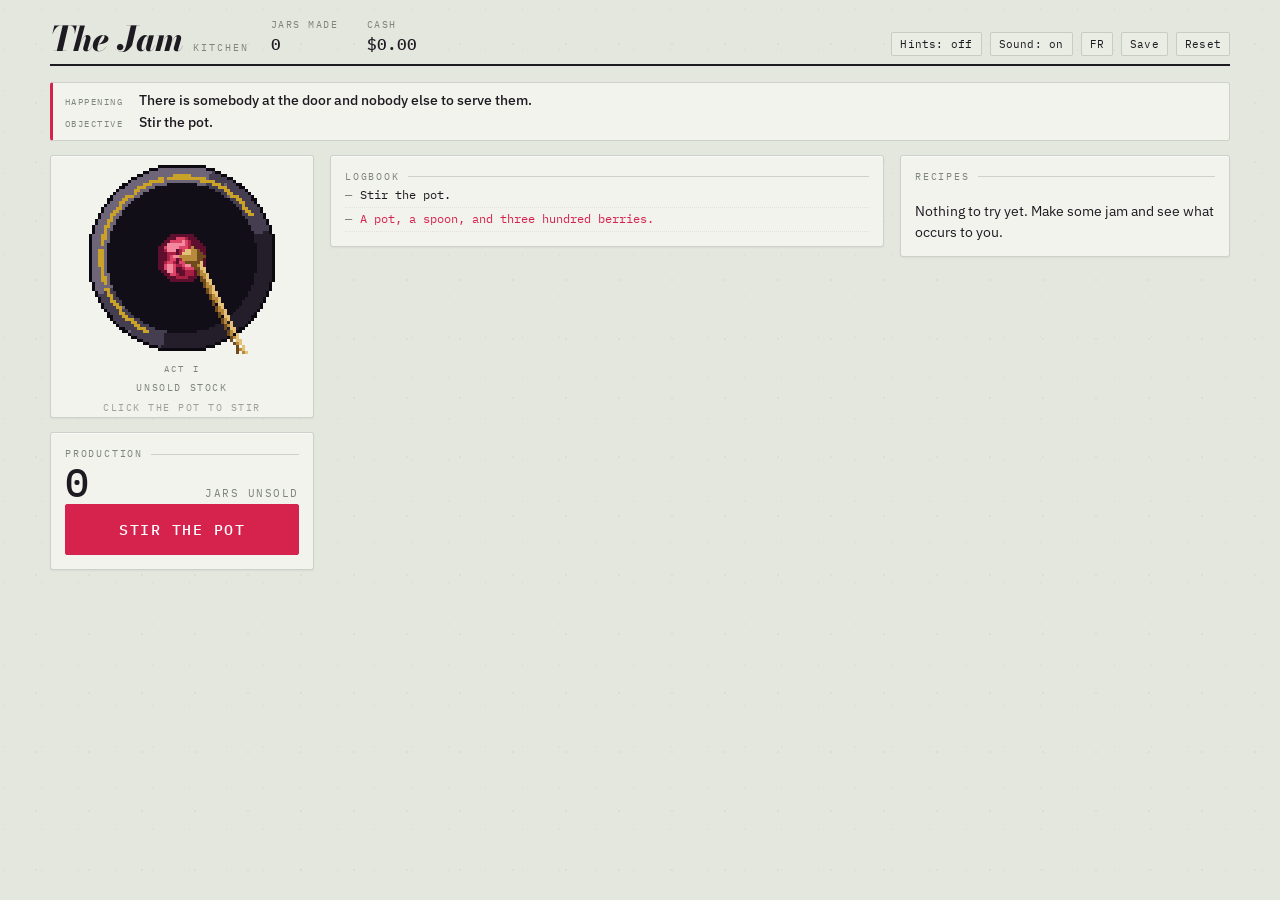
<file: index.html>
<!doctype html>
<html lang="en">
<head>
<meta charset="utf-8">
<meta name="viewport" content="width=device-width,initial-scale=1">
<title>The Jam</title>
<meta name="description" content="An incremental game in three acts, about a small preserving business that does not know when to stop.">
<link rel="preconnect" href="https://fonts.googleapis.com">
<link rel="preconnect" href="https://fonts.gstatic.com" crossorigin>
<link href="https://fonts.googleapis.com/css2?family=Bodoni+Moda:ital,opsz,wght@0,6..96,500;0,6..96,600;0,6..96,700;1,6..96,600;1,6..96,750&family=IBM+Plex+Mono:wght@400;500&family=IBM+Plex+Sans:wght@400;500;600&display=swap" rel="stylesheet">
<link rel="stylesheet" href="style.css">
</head>
<body>
<!-- The larder running dry stops the only verb in the game, and the fruit
     panel is halfway down the page: "first the larden is only visible when
     scrolling the page, thus my request". So the alarm is the first thing
     on the page, pinned to the top of the viewport; it carries the way out
     with it, and the rest of the room goes cold behind it. It is first in
     the markup so the top bar is pushed below it rather than covered. -->
<div id="alarm" class="hidden" role="status" aria-live="assertive">
  <div class="alarm-in">
    <b class="alarm-t">The larder is empty</b>
    <span class="alarm-s">The pot is off. Nothing is being made, and nothing is being sold.</span>
    <button id="alarmBuy" type="button"><span data-i18n>Buy a crate</span> · <span id="alarmCost">$18.00</span></button>
  </div>
</div>

<header class="bar">
  <div class="wordmark">
    <h1>The&nbsp;Jam</h1>
    <span id="actLabel">Kitchen</span>
  </div>
  <div class="bar-slot"><small>Jars made</small><b id="barMade">0</b></div>
  <div class="bar-slot" id="slotCash"><small>Cash</small><b id="barCash">$0.00</b></div>
  <div class="bar-slot hidden" id="slotJars"><small>Jars in hand</small><b id="barJars">0</b></div>
  <div class="bar-slot hidden" id="slotTaste"><small>Taste</small><b id="barTaste">0</b></div>
  <div class="bar-slot hidden" id="slotHouse"><small>House</small><b id="barHouse">—</b></div>
  <div class="bar-slot hidden" id="slotMatter"><small>Unpicked mass</small><b id="barMatter">—</b></div>
  <div class="bar-right">
    <button class="ghost hidden" id="i18nFlag" type="button">EN ×0</button>
    <button class="ghost" id="hintBtn" type="button">Hints: off</button>
    <button class="ghost" id="soundBtn" type="button">Sound: on</button>
    <button class="ghost" id="langBtn" type="button">FR</button>
    <button class="ghost" id="saveBtn" type="button">Save</button>
    <button class="ghost" id="resetBtn" type="button">Reset</button>
  </div>
</header>

<div id="objective">
  <div class="obj-line"><span class="k">Happening</span><b id="stateText">A pot, a spoon, and three hundred berries.</b></div>
  <div class="obj-line"><span class="k">Objective</span><b id="objText">Stir the pot.</b></div>
  <div class="obj-boost hidden" id="boostLine"></div>
</div>

<div class="stage" id="stage">

  <!-- ══════════════ LEFT ══════════════ -->
  <div class="col col-left">

    <div class="panel vessel" id="pVessel">
      <canvas id="potCanvas" width="64" height="64" role="button" tabindex="0"
              aria-label="Stir the pot"></canvas>
      <div class="pot-mark" id="jarBatch">ACT I</div>
      <div class="vessel-cap" id="vesselCap">unsold stock</div>
      <div class="vessel-hint" id="potHint">Click the pot to stir</div>
    </div>

    <div class="panel" id="pProduction">
      <div class="kicker">Production</div>
      <div class="headline"><span class="n" id="jars">0</span><span class="u">jars unsold</span></div>
      <button id="stirBtn" type="button">Stir the pot</button>
      <div class="readout hidden" id="rAutoRate"><span>Output</span><b id="autoRate">0.0 /sec</b></div>
      <div class="hidden" id="pSpoons" style="margin-top:8px">
        <div class="kicker" style="margin-bottom:5px">Autospoons</div>
        <div class="readout"><span>Installed</span><b id="spoonCount">0</b></div>
        <div class="row" style="margin-top:6px">
          <button id="buySpoon" type="button"><span data-i18n>Buy</span> · <span id="spoonCost">$5.00</span></button>
          <button id="buySpoon10" class="ghost" type="button">×10</button>
        </div>
      </div>
      <div class="hidden" id="pWorks" style="margin-top:10px">
        <div class="kicker" style="margin-bottom:5px">Jamworks</div>
        <div class="readout"><span>Installed</span><b id="worksCount">0</b></div>
        <div class="row" style="margin-top:6px">
          <button id="buyWorks" type="button"><span data-i18n>Buy</span> · <span id="worksCost">$500</span></button>
          <button id="buyWorks10" class="ghost" type="button">×10</button>
        </div>
      </div>
    </div>

    <div class="panel hidden" id="pSell">
      <div id="doorHalf">
        <div class="kicker">The door</div>
        <div class="readout big"><span>Waiting to buy</span><b id="doorCount">0</b></div>
        <div class="queue" id="doorQueue" aria-hidden="true"></div>
        <button id="sellBtn" type="button" style="width:100%">Sell a jar</button>
        <p class="r-desc" id="doorWhy" style="margin:7px 0 0;font-size:11px"></p>
        <div class="readout" style="margin-top:9px"><span>Sold by hand</span><b id="soldByHand">0</b></div>
        <div class="readout sub"><span>Gave up waiting</span><b id="walkedOff">0</b></div>
      </div>
      <div class="kicker hidden" id="sellKicker">Selling</div>
      <div class="readout"><span>Sold without you</span><b id="soldAuto">0</b></div>
      <div class="hidden" id="pSellers" style="margin-top:10px">
        <div class="readout"><span>Sellers</span><b id="sellerCount">0</b></div>
        <div class="readout"><span>Shops</span><b id="shopCount">0</b></div>
        <div class="readout"><span>Sellers reach</span><b id="reachPct">8%</b></div>
        <div class="row" style="margin-top:6px">
          <button id="hireSeller" type="button"><span data-i18n>Hire</span> · <span id="sellerCost">$45</span></button>
          <button id="openShop" class="hidden" type="button"><span data-i18n>Shop</span> · <span id="shopCost">$3,200</span></button>
        </div>
        <p class="r-desc" id="reachWhy" style="margin:6px 0 0;font-size:11px"></p>
      </div>
    </div>

    <div class="panel hidden" id="pFruit">
      <div class="stamp" id="larderStamp" aria-hidden="true">Larder empty</div>
      <div class="kicker">Fruit</div>
      <div class="readout big"><span>In the larder</span><b id="fruit">0</b></div>
      <div class="readout"><span>Crate of <span id="crateSize">500</span></span><b id="cratePrice">$18.00</b></div>
      <div class="readout"><span>Market</span><b id="fruitTrend">steady</b></div>
      <div class="row" style="margin-top:8px">
        <button id="buyFruit" type="button">Buy crate</button>
        <button id="autoFruit" class="ghost hidden" type="button">Standing order: off</button>
      </div>
    </div>

    <!-- ACT II -->
    <div class="panel hidden" id="pOrchard">
      <div class="kicker">The orchard</div>
      <p class="r-desc hint" style="margin:0 0 8px">Money is over. Jars are the currency now, and the machinery is built out of them. Pickers bring the orchard in as fruit, the pans set fruit into jam, the lines put jam into jars.</p>
      <div class="pipe" id="oPipe">
        <div class="pipe-stage" id="pipePickBox"><small>Picking</small><b id="pipePick">0</b><i>orchard into fruit</i></div>
        <div class="pipe-arrow">&#8594;</div>
        <div class="pipe-stage" id="pipePressBox"><small>Setting</small><b id="pipePress">0</b><i>fruit into jam</i></div>
        <div class="pipe-arrow">&#8594;</div>
        <div class="pipe-stage" id="pipeLineBox"><small>Bottling</small><b id="pipeLine">0</b><i>jam into jars</i></div>
      </div>
      <p class="r-desc" id="pipeWhy" style="margin:0 0 8px"></p>
      <div class="readout primary"><span id="oCatchLabel">Catchment</span><b id="oCatch">—</b></div>
      <div class="meter thin"><i id="oCatchBar" style="width:0%"></i></div>
      <div class="readout"><span>Standing orchard</span><b id="oMatter">0</b></div>
      <div class="readout"><span>Picked fruit waiting</span><b id="oPulp">0</b></div>
      <div class="readout"><span>Jam waiting</span><b id="oFruit">0</b></div>
      <div class="readout sub"><span>Each buffer holds</span><b id="bufCap">0</b></div>
      <div class="readout"><span>Jars / sec</span><b id="oRate">0</b></div>
      <div class="readout"><span>Slowest stage</span><b id="oBottle">—</b></div>
      <div class="readout"><span>Spoiling</span><b id="oSpoil">0 /sec</b></div>
      <p class="r-desc" id="spoilWhy" style="margin:4px 0 0;font-size:11px"></p>
      <div class="kicker" style="margin:9px 0 5px">Harvest intensity</div>
      <div class="row" id="intensityRow">
        <button class="ghost" data-i="0" type="button">Gentle</button>
        <button class="ghost" data-i="1" type="button">Steady</button>
        <button class="ghost" data-i="2" type="button">Hard</button>
      </div>
      <div class="hidden" id="blightBox" style="margin-top:9px">
        <div class="readout warn"><span>Blight</span><b id="blightLeft">0s</b></div>
        <button id="treatBlight" type="button" style="width:100%;margin-top:5px">Treat the rows</button>
      </div>
    </div>

    <div class="panel hidden" id="pDrones">
      <div class="kicker">Machinery</div>
      <p class="r-desc hint" style="margin:0 0 8px;font-size:11px">Every machine costs jars, and each one costs more than the last. Build the stage that is holding the others up.</p>
      <div class="readout"><span>Pickers</span><b id="dPickers">0</b></div>
      <div class="row" style="margin:4px 0 8px"><button id="buyPicker" type="button">Build picker</button><button id="buyPicker10" class="ghost" type="button">×10</button></div>
      <div class="readout"><span>Setting pans</span><b id="dPressers">0</b></div>
      <div class="row" style="margin:4px 0 8px"><button id="buyPresser" type="button">Build pan</button><button id="buyPresser10" class="ghost" type="button">×10</button></div>
      <div class="readout"><span>Bottling lines</span><b id="dFactories">0</b></div>
      <div class="row" style="margin:4px 0 8px"><button id="buyFactory" type="button">Build line</button><button id="buyFactory10" class="ghost" type="button">×10</button></div>
      <div class="readout"><span>Vats</span><b id="dVats">0</b></div>
      <div class="row" style="margin:4px 0 0"><button id="buyVat" type="button">Vat</button></div>
      <p class="r-desc hint" style="margin:7px 0 0;font-size:11px">A vat is room to be out of step. What waits between two stages spoils; a vat lets far more of it wait.</p>
    </div>

    <div class="panel hidden" id="pPower">
      <div class="kicker">Heat &amp; power</div>
      <div class="readout"><span>Supply</span><b id="powSupply">0</b></div>
      <div class="readout" id="powDemandRow"><span>Draw</span><b id="powDemand">0</b></div>
      <div class="meter" id="powMeterWrap"><i id="powMeter" style="width:0%"></i></div>
      <div class="readout"><span>Stored</span><b id="powStored">0</b></div>
      <div class="readout sub"><span>Daylight</span><b id="powDay">100%</b></div>
      <div class="row" style="margin-top:8px">
        <button id="buySun" type="button">Sun trap</button>
        <button id="buyBattery" type="button">Cellar</button>
      </div>
    </div>

    <!-- ACT III -->
    <div class="panel hidden" id="pSpores">
      <div class="kicker">The spread</div>
      <div class="readout big"><span>Spores</span><b id="spCount">0</b></div>
      <div class="readout"><span>Launched</span><b id="spLaunched">0</b></div>
      <div class="readout"><span>Lost</span><b id="spLost">0</b></div>
      <div class="readout"><span>Space explored</span><b id="spExplored">0%</b></div>
      <div class="readout"><span>Mass converted</span><b id="spConverted">0%</b></div>
      <div class="row" style="margin-top:8px">
        <button id="launchSpore" type="button"><span data-i18n>Launch spore</span> · <span id="sporeCost">150</span></button>
      </div>
    </div>
  </div>

  <!-- ══════════════ MIDDLE ══════════════ -->
  <div class="col col-mid">

    <div class="panel hidden" id="pMarket">
      <div class="kicker">The shelf</div>
      <div class="readout" style="border:0"><span>Price per jar</span><b></b></div>
      <div class="stepper">
        <button id="priceDown" type="button">−</button>
        <div class="val" id="price">$0.25</div>
        <button id="priceUp" type="button">+</button>
      </div>
      <div class="twobar" id="twobar" style="margin-top:10px">
        <div class="tb-row"><span>You make</span><i class="tb-track"><b id="tbMake"></b></i><em id="madeRate">0.0 /sec</em></div>
        <div class="tb-row"><span>People want</span><i class="tb-track"><b id="tbWant"></b></i><em id="demand">0.0 /sec</em></div>
      </div>
      <p class="r-desc" id="marketWhy" style="margin:7px 0 8px"></p>
      <div class="readout"><span>Actually selling</span><b id="sellRate">0.0 /sec</b></div>
      <div class="readout"><span>Unsold and piling up</span><b id="backlog">0</b></div>
      <div class="readout"><span>Revenue</span><b id="revRate">$0.00 /sec</b></div>
      <div class="hidden" id="pSugar" style="margin-top:10px">
        <div class="kicker" style="margin-bottom:5px">Sugar</div>
        <div class="stepper">
          <button id="sugarDown" type="button">−</button>
          <div class="val" id="sugarVal">40%</div>
          <button id="sugarUp" type="button">+</button>
        </div>
        <div class="sugarband" id="sugarBandWrap"><i id="sugarBand"></i><b id="sugarMark"></b></div>
        <div class="readout"><span>This crowd wants</span><b id="sugarWant">48%</b></div>
        <div class="readout"><span>Appetite</span><b id="sugarEffect">×1.00</b></div>
        <div class="readout"><span>Costs</span><b id="sugarCost">$0.16 per jar</b></div>
        <p class="r-desc" id="sugarWhy" style="margin-top:6px;font-size:11px"></p>
      </div>

      <div class="hidden" id="pMarketing" style="margin-top:10px">
        <div class="kicker" style="margin-bottom:5px">Word of mouth</div>
        <div class="readout"><span>Level</span><b id="mktLevel">1</b></div>
        <div class="row" style="margin-top:6px"><button id="buyMkt" type="button"><span data-i18n>Spread the word</span> · <span id="mktCost">$100</span></button></div>
        <p class="r-desc" id="mktWhy" style="margin:6px 0 0;font-size:11px"></p>
      </div>
    </div>

    <div class="panel hidden" id="pCompute">
      <div class="kicker">The palate</div>
      <div class="headline"><span class="n" id="insp">0</span><span class="u">inspiration</span></div>
      <div class="meter"><i id="inspBar" style="width:0%"></i></div>
      <p class="r-desc" id="inspWhy" style="margin:5px 0 0;font-size:11px"></p>
      <div class="readout primary hidden" id="rCreativity"><span>Creativity</span><b id="creativity">0</b></div>
      <div class="readout primary" style="margin-top:6px"><span>Unspent taste</span><b id="taste">0</b></div>
      <div class="meter thin"><i id="tasteBar" style="width:0%"></i></div>
      <div class="readout sub"><span>Next taste at</span><b id="tasteNext">—</b></div>
      <p class="r-desc hint" style="margin-top:6px;font-size:11px">Taste is earned by making jam. Every milestone of total jars made earns one, and it is spent on an oven or a notebook.</p>
      <div class="row" style="margin-top:8px">
        <button id="buyOven" type="button"><span data-i18n>Oven</span> · <span id="ovens">1</span></button>
        <button id="buyCellar" type="button"><span data-i18n>Notebook</span> · <span id="cellars">1</span></button>
      </div>
      <p class="r-desc hint" style="margin-top:7px;font-size:11px">Ovens make inspiration. Notebooks decide how much you can hold before it spills — and what spills becomes creativity.</p>
    </div>

    <div class="panel hidden" id="pCulture">
      <div class="kicker">The Setting Point</div>
      <div class="chips" id="chips"></div>
      <div class="row"><button id="readCulture" type="button">Test the set</button></div>
      <p class="r-desc hint" style="margin-top:7px;font-size:11px">A blob on a cold saucer. Push it with a finger: if it wrinkles, it has set. Test as often as you like — read the swing right and you learn something, read it wrong and it costs you.</p>
    </div>

    <div class="panel hidden" id="pExchange">
      <div class="kicker">Preserve exchange</div>
      <div class="readout"><span>Cash on desk</span><b id="exCash">$0.00</b></div>
      <div class="readout"><span>Holdings</span><b id="exValue">$0.00</b></div>
      <div class="readout"><span>Total return</span><b id="exReturn">$0.00</b></div>
      <div id="exHoldings" style="margin:6px 0"></div>
      <div class="kicker" style="margin:9px 0 5px">Stake</div>
      <div class="row" id="exStakeRow">
        <button class="ghost" data-stake="10" type="button">10%</button>
        <button class="ghost" data-stake="25" type="button">25%</button>
        <button class="ghost" data-stake="50" type="button">50%</button>
        <button class="ghost" data-stake="100" type="button">All</button>
      </div>
      <div class="readout"><span>That is</span><b id="exStakeAmt">$0.00</b></div>
      <div class="row" style="margin-top:6px">
        <button id="exDeposit" type="button">Invest</button>
        <button id="exWithdraw" type="button">Withdraw all</button>
        <button id="exRisk" class="ghost" type="button">Risk: low</button>
      </div>
    </div>

    <div class="panel hidden" id="pTasting">
      <div class="kicker">Blind tasting</div>
      <div class="readout"><span>Panels held</span><b id="tRuns">0</b></div>
      <div class="readout"><span>Inspiration, net of stakes</span><b id="tWon">0</b></div>
      <div class="row" style="margin:6px 0">
        <button id="tRun" type="button">Hold a panel · 1,000</button>
        <button id="tStrat" class="ghost" type="button">Your palate: EVEN</button>
      </div>
      <p class="r-desc" id="tExplain" style="margin:2px 0 6px;font-size:11px"></p>
      <div id="tGrid"></div>
      <div id="tRank" style="margin-top:6px"></div>
    </div>

    <div class="panel hidden" id="pSwarm">
      <div class="kicker">The swarm</div>
      <div class="readout big"><span>Bees</span><b id="swCount">0</b></div>
      <div class="readout"><span>Mood</span><b id="swMood">content</b></div>
      <div class="meter"><i id="swBar" style="width:100%"></i></div>
      <div class="readout"><span>Gifts</span><b id="swGift">0 /sec</b></div>
      <div class="row" style="margin-top:8px">
        <button id="swWork" class="ghost" type="button">Work</button>
        <button id="swPlay" class="ghost" type="button">Play</button>
        <button id="swSync" type="button">Synchronise</button>
      </div>
      <p class="r-desc hint" style="margin-top:7px;font-size:11px">Bored bees leave. Overworked bees leave faster. Somewhere in between they hum, and the humming is useful.</p>
    </div>

    <div class="panel hidden" id="pAlloc">
      <div class="kicker">Spore design</div>
      <div class="readout"><span>Unallocated trust</span><b id="allocFree">0</b></div>
      <div id="allocRows" style="margin-top:6px"></div>
      <p class="r-desc" id="allocWhy" style="margin:7px 0 0;font-size:11px"></p>
    </div>

    <div class="panel hidden" id="pCombat">
      <div class="kicker">Wild yeast</div>
      <div class="readout"><span>Rogue colonies</span><b id="cbDrifters">0</b></div>
      <div class="readout"><span>Engagements won</span><b id="cbWins">0</b></div>
      <div class="readout"><span>Honour</span><b id="cbHonor">0</b></div>
      <div class="log" id="cbLog" style="max-height:88px;margin-top:6px"></div>
    </div>

    <div class="panel" id="pLog">
      <div class="kicker">Logbook</div>
      <div class="log" id="log"></div>
    </div>
  </div>

  <!-- ══════════════ RIGHT ══════════════ -->
  <div class="col col-right">
    <div class="panel hidden" id="forkSlot"></div>
    <div class="panel" id="pRecipes">
      <div class="kicker">Recipes</div>
      <div id="recipeList" style="margin-top:9px"></div>
      <p class="r-desc" id="recipeEmpty" style="margin-top:8px">Nothing to try yet. Make some jam and see what occurs to you.</p>
    </div>
  </div>
</div>
<div id="flash" aria-hidden="true"></div>
<div id="tip" role="tooltip"></div>
<div id="notice" role="status" aria-live="polite"></div>
<div id="toast" role="status" aria-live="polite"></div>
<div id="curtain"><div class="kicker" id="curtainKick">Act two</div><h2 id="curtainTitle"></h2><p id="curtainText"></p></div>

<script src="i18n.js"></script>
<script src="feel.js"></script>
<script src="engine.js"></script>
<script src="ui.js"></script>
</body>
</html>
</file>
<file: style.css>
/* ============================================================
   THE JAM — visual system
   Direction: a state preserving-research institute. Enamelware,
   refractometer readouts, didone jar labels, index-card logbooks.
   The ground shifts colour as the game changes genre.
   ============================================================ */

:root{
  /* One width for every band on the page. The top bar, the objective,
     the alarm and the stage all read from it, so they line up at every
     screen size — they did not, and a 1180px header floating over an
     1880px stage is what "looks broken" meant (PO, 2026-08-20). */
  --wrap:min(1180px,calc(100vw - 40px));
  --enamel:#E4E7DE;
  --card:#F2F3EC;
  --card-2:#EAEDE3;
  --ink:#1E1A22;
  --damson:#6B1F4A;
  --boil:#D6234E;
  --sugar:#B8801A;
  --steel:#7E857C;
  --rule:rgba(30,26,34,.16);
  --rule-soft:rgba(30,26,34,.08);
  --glass:rgba(30,26,34,.04);
  --jar-a:#E0456B;
  --jar-b:#7A1338;
  --enamel-deep:#12303A;
  --enamel-line:#E8E2D2;
  --gold:#C9A227;
  --pot-in:#0A1B21;
  --jam-hi:#E85C82;
  --jam-lo:#7A0C2C;
  --chip:#9AA093;
  --wood-a:#C9A227;
  --wood-b:#8A6428;
  --shadow:0 1px 0 rgba(255,255,255,.6) inset, 0 1px 2px rgba(30,26,34,.06);
  --pad:14px;
}

body.act-2{
  --enamel:#101509;
  --card:#19200F;
  --card-2:#141A0C;
  --ink:#DCE6C8;
  --damson:#9FC061;
  --boil:#E8506F;
  --sugar:#D8B23C;
  --steel:#78855F;
  --rule:rgba(220,230,200,.18);
  --rule-soft:rgba(220,230,200,.09);
  --glass:rgba(220,230,200,.04);
  --jar-a:#B6D46A;
  --jar-b:#3D5A1C;
  --enamel-deep:#1B2A10;
  --enamel-line:#DCE6C8;
  --gold:#D8B23C;
  --pot-in:#090F05;
  --jam-hi:#CDE682;
  --jam-lo:#33500F;
  --chip:#6C7A57;
  --wood-a:#D8B23C;
  --wood-b:#6E5A28;
  --shadow:0 1px 0 rgba(255,255,255,.05) inset, 0 1px 2px rgba(0,0,0,.4);
}

body.act-3{
  --enamel:#07060F;
  --card:#100E1D;
  --card-2:#0C0A18;
  --ink:#D6D2EC;
  --damson:#9C82E0;
  --boil:#F2436E;
  --sugar:#E7BE49;
  --steel:#6D6790;
  --rule:rgba(214,210,236,.18);
  --rule-soft:rgba(214,210,236,.08);
  --glass:rgba(214,210,236,.04);
  --jar-a:#C89BFF;
  --jar-b:#2C1D53;
  --enamel-deep:#171232;
  --enamel-line:#D6D2EC;
  --gold:#E7BE49;
  --pot-in:#080513;
  --jam-hi:#DCBAFF;
  --jam-lo:#3A2470;
  --chip:#5D5680;
  --wood-a:#E7BE49;
  --wood-b:#5E4E90;
  --shadow:0 1px 0 rgba(255,255,255,.04) inset, 0 1px 2px rgba(0,0,0,.5);
}

*{box-sizing:border-box;margin:0;padding:0}

body{
  background:var(--enamel);
  color:var(--ink);
  font-family:"IBM Plex Sans",system-ui,sans-serif;
  font-size:14px;
  line-height:1.45;
  padding:18px 20px 60px;
  transition:background-color 2.4s ease,color 2.4s ease;
  -webkit-font-smoothing:antialiased;
  overflow-x:hidden;
}

/* faint enamel speckle, so the ground is not flat */
body::before{
  content:"";position:fixed;inset:0;pointer-events:none;z-index:0;opacity:.5;
  background-image:radial-gradient(circle at 12% 22%,var(--rule-soft) 0 1px,transparent 1px),
                   radial-gradient(circle at 68% 74%,var(--rule-soft) 0 1px,transparent 1px);
  background-size:37px 41px,53px 59px;
}
body>*{position:relative;z-index:1}

/* ---------- type roles ---------- */
.mono,.num,.readout b,button,.tag,.kicker{font-family:"IBM Plex Mono",ui-monospace,monospace;font-variant-numeric:tabular-nums}
h1,h2,.display{font-family:"Bodoni Moda",Didot,"Times New Roman",serif;font-weight:600;letter-spacing:-.01em}

.kicker{
  font-size:10px;letter-spacing:.18em;text-transform:uppercase;color:var(--steel);
  display:flex;align-items:center;gap:8px;white-space:nowrap;
}
.kicker::after{content:"";flex:1;height:1px;background:var(--rule);min-width:8px}

/* ---------- instrument bar ---------- */
.bar{
  display:flex;align-items:flex-end;gap:22px;
  border-bottom:2px solid var(--ink);padding-bottom:8px;margin:0 auto 16px;flex-wrap:wrap;
  max-width:var(--wrap);transition:max-width .55s ease;
}
.wordmark{display:flex;align-items:baseline;gap:10px}
.wordmark h1{font-size:34px;line-height:.9;font-weight:750;font-style:italic}
.wordmark span{font-size:10px;letter-spacing:.2em;text-transform:uppercase;color:var(--steel);font-family:"IBM Plex Mono",monospace}
.bar-slot{display:flex;flex-direction:column;gap:1px;min-width:74px}
.bar-slot small{font-size:9.5px;letter-spacing:.16em;text-transform:uppercase;color:var(--steel);font-family:"IBM Plex Mono",monospace}
.bar-slot b{font-size:16px;font-family:"IBM Plex Mono",monospace;font-weight:500;font-variant-numeric:tabular-nums}
.bar-right{margin-left:auto;display:flex;gap:8px;align-items:flex-end}

/* ---------- layout ---------- */
.stage{display:grid;grid-template-columns:264px minmax(0,1fr) 330px;gap:16px;align-items:start;max-width:var(--wrap);margin:0 auto;transition:max-width .55s ease}
.col{display:flex;flex-direction:column;gap:14px;min-width:0}

.panel{
  background:var(--card);border:1px solid var(--rule);border-radius:3px;
  padding:var(--pad);box-shadow:var(--shadow);
  transition:background-color 2.4s ease,border-color 2.4s ease;
}
.panel.tight{padding:10px 12px}

/* progressive reveal — the pacing device, so it gets the real motion */
.reveal{animation:unfold .5s cubic-bezier(.2,.7,.3,1) both}
@keyframes unfold{
  from{opacity:0;transform:translateY(-6px) scaleY(.94);transform-origin:top;filter:blur(3px)}
  to{opacity:1;transform:none;filter:none}
}
.hidden{display:none !important}

/* ---------- the jar: signature instrument ---------- */
.vessel{display:flex;flex-direction:column;align-items:center;gap:6px;padding:6px 0 2px}
/* ---------- the pot ----------
   Art direction, provisional (see ai/wiki/decisions/004): pixel art.

   The reason is not taste, it is what the genre actually does. Cookie
   Clicker ships three hundred painted PNGs; Gnorp Apologue, Mushies and
   Idle Iktah are pixel or hand-drawn; Universal Paperclips has no art at
   all. None of the successful games in this category build their objects
   out of code-drawn vector shapes, which is why four attempts at exactly
   that all read as assembled.

   Seen from directly above, so the jam fills the frame instead of a metal
   silhouette, and the level reads as the size of the disc.

   The canvas is 64x64 logical pixels drawn at a whole-number scale, so a
   pixel is always a crisp square. */
.vessel{user-select:none;-webkit-user-select:none;-webkit-tap-highlight-color:transparent}
#potCanvas{
  width:192px;height:192px;display:block;image-rendering:pixelated;
  image-rendering:crisp-edges;cursor:pointer;
  user-select:none;-webkit-user-select:none;
  transition:transform .1s cubic-bezier(.3,1.6,.5,1);
}
#potCanvas:hover{transform:scale(1.03)}
#potCanvas:focus-visible{outline:2px solid var(--boil);outline-offset:6px;border-radius:50%}
/* squash on the press, stretch on the release, settle. A uniform 7.5%
   scale reads as a button; a body that deforms reads as a thing that was
   struck, which is the entire point of the pot being the click target. */
#potCanvas.hit{animation:potHit .30s cubic-bezier(.3,1.5,.4,1)}
@keyframes potHit{
  0%{transform:scale(1,1)}
  16%{transform:scale(1.10,.90)}
  44%{transform:scale(.955,1.05)}
  72%{transform:scale(1.022,.985)}
  100%{transform:scale(1,1)}}
.pot-mark{font-family:"IBM Plex Mono",monospace;color:var(--steel);
  font-size:9px;letter-spacing:.24em;text-align:center;margin-top:2px}
.vessel-hint{font-size:9.5px;letter-spacing:.16em;text-transform:uppercase;color:var(--steel);
  font-family:"IBM Plex Mono",monospace;text-align:center;opacity:.75;transition:opacity .5s ease}
.vessel-hint.gone{opacity:0}
.vessel-cap{font-size:10px;letter-spacing:.16em;text-transform:uppercase;color:var(--steel);font-family:"IBM Plex Mono",monospace;text-align:center}

/* ---------- readouts ---------- */
.readout{display:flex;justify-content:space-between;align-items:baseline;gap:10px;padding:3px 0;border-bottom:1px dotted var(--rule-soft);max-width:520px}
.readout:last-child{border-bottom:0}
.readout span{color:var(--steel);font-size:12px}
.readout b{font-weight:500;font-size:13.5px}
.readout.big b{font-size:22px;font-weight:400;letter-spacing:-.01em}
.readout.warn b{color:var(--boil)}
.readout.good b{color:var(--damson)}

.headline{display:flex;align-items:baseline;justify-content:space-between;gap:10px;margin-bottom:2px;max-width:520px}
.headline .n{font-family:"IBM Plex Mono",monospace;font-size:30px;font-variant-numeric:tabular-nums;letter-spacing:-.02em}
.headline .u{font-size:11px;letter-spacing:.14em;text-transform:uppercase;color:var(--steel);font-family:"IBM Plex Mono",monospace}

/* ---------- buttons ---------- */
button{
  font-family:"IBM Plex Mono",monospace;font-size:12px;letter-spacing:.06em;
  background:var(--card-2);color:var(--ink);border:1px solid var(--ink);border-radius:2px;
  padding:7px 10px;cursor:pointer;text-transform:uppercase;
  transition:background .12s,color .12s,transform .05s,opacity .2s;
}

/* The footer controls are 24px tall, well under the 44px a finger needs.
   The visual identity is fixed and liked, so the box stays exactly as it
   is and only the *hit area* grows, using a transparent pseudo-element
   that reaches beyond the border. */
@media (max-width:560px){
  #soundBtn,#langBtn,#saveBtn,#resetBtn{position:relative}
  #soundBtn::after,#langBtn::after,#saveBtn::after,#resetBtn::after{
    content:'';position:absolute;left:0;right:0;top:-10px;bottom:-10px}
}

/* ---------- spam-tapping on a phone ----------
   This is a game you tap fast. On a touch screen a fast double tap is a
   zoom gesture, so spamming the pot or a stepper made the page lurch in
   and out — reported on an actual phone, 2026-08-20.

   `touch-action:manipulation` tells the browser this element will never
   need double-tap-to-zoom, so the gesture is dropped and the tap is
   delivered immediately. Pinch-to-zoom on the page is UNTOUCHED, which
   is why this is the fix rather than `user-scalable=no` in the viewport
   tag: that would disable zoom for everyone and fail WCAG 1.4.4.

   The other two kill the artefacts of tapping the same spot repeatedly:
   iOS raising the text-selection magnifier over a button's label, and
   the grey flash Android paints on every tap. */
/* page-wide, because a fast tap that lands between two buttons was
   still a double tap on the panel behind them. This drops ONLY
   double-tap-to-zoom; pinch-to-zoom keeps working everywhere, so text
   can still be enlarged and WCAG 1.4.4 holds. */
html,body{touch-action:manipulation}

/* Spam-clicking a button with a DESKTOP mouse drags a text selection across
   whatever sits under the cursor between clicks — reported 2026-08-20:
   "spam clicking on buttons on desktop selects the text below buttons."
   The per-control rule below was not enough, because the selection starts
   on the button and ENDS on the paragraph beneath it. So the game chrome
   is unselectable as a class, and the places a player might legitimately
   want to copy text out of are opted back in. */
body{-webkit-user-select:none;user-select:none}
#log,#cbLog,#recipeList,#endWrap{-webkit-user-select:text;user-select:text}

button, .fork, #potCanvas, #stirBtn, .chip, .alloc, .stepper,
#intensityRow, #exStakeRow, .sugarband{
  touch-action:manipulation;
  -webkit-tap-highlight-color:transparent;
  -webkit-user-select:none;
  user-select:none;
}
button:hover:not(:disabled){background:var(--ink);color:var(--card)}
button:active:not(:disabled){transform:translateY(1px)}
button:disabled{opacity:.34;cursor:default;border-color:var(--rule)}
button:focus-visible{outline:2px solid var(--boil);outline-offset:2px}
.ghost{border-color:var(--rule);color:var(--ink);text-transform:none;letter-spacing:.02em;
  padding:4px 8px;font-size:11px}
.ghost:hover:not(:disabled){background:var(--rule-soft);color:var(--ink)}
.row{display:flex;gap:6px;flex-wrap:wrap;max-width:420px}
.row>button{flex:1;min-width:0}

/* the main action */
#stirBtn{
  width:100%;padding:15px 10px;font-size:15px;letter-spacing:.1em;font-weight:500;
  background:var(--boil);color:#fff;border-color:var(--boil);position:relative;overflow:hidden;
}
#stirBtn:hover:not(:disabled){background:var(--ink);border-color:var(--ink);color:#fff}
#stirBtn::after{
  content:"";position:absolute;inset:0;background:radial-gradient(circle at var(--x,50%) var(--y,50%),rgba(255,255,255,.5),transparent 60%);
  opacity:0;transition:opacity .4s;
}
#stirBtn.pulse::after{opacity:1;transition:none}

/* price stepper */
.stepper{display:flex;align-items:center;gap:8px;max-width:260px}
.stepper button{width:30px;padding:5px 0;font-size:14px;line-height:1}
.stepper .val{flex:1;text-align:center;font-family:"IBM Plex Mono",monospace;font-size:19px}

/* meters */
.meter{height:7px;max-width:520px;background:var(--glass);border:1px solid var(--rule);border-radius:2px;overflow:hidden;margin:4px 0}
.meter i{display:block;height:100%;background:var(--damson);transition:width .3s}
.meter.hot i{background:var(--boil)}
.meter.warm i{background:var(--sugar)}

/* ---------- recipes (projects) ---------- */
#recipeList{display:flex;flex-direction:column;gap:8px;max-height:none}
.recipe{
  border:1px solid var(--rule);border-radius:3px;padding:9px 10px;background:var(--card-2);
  cursor:pointer;text-align:left;text-transform:none;letter-spacing:0;font-family:"IBM Plex Sans",sans-serif;
  display:block;width:100%;
}
.recipe:hover:not(:disabled){background:var(--ink);color:var(--card)}
.recipe:hover:not(:disabled) .r-cost,.recipe:hover:not(:disabled) .r-desc{color:inherit;opacity:.8}
.recipe .r-top{display:flex;justify-content:space-between;gap:8px;align-items:baseline}
.recipe .r-name{font-family:"Bodoni Moda",serif;font-size:15px;font-weight:600}
.recipe .r-cost{font-family:"IBM Plex Mono",monospace;font-size:10.5px;color:var(--boil);white-space:nowrap;letter-spacing:.02em}
.recipe .r-desc{font-size:11.5px;color:var(--steel);margin-top:3px;line-height:1.4}
.recipe:disabled{opacity:1;background:transparent;border-style:dashed;cursor:default}
.recipe:disabled .r-name{color:var(--steel)}

/* ---------- logbook ---------- */
.log{
  font-family:"IBM Plex Mono",monospace;font-size:11.5px;line-height:1.65;
  max-height:132px;overflow-y:auto;color:var(--ink);
}
.log div{padding:2px 0;border-bottom:1px dotted var(--rule-soft);display:flex;gap:8px}
.log div::before{content:"—";color:var(--steel);flex:none}
.log .hi{color:var(--boil)}
.log .dim{color:var(--steel)}

/* ---------- quantum / wild culture ---------- */
.chips{display:flex;gap:4px;height:44px;align-items:flex-end;margin:6px 0}
.chip{flex:1;background:var(--glass);border:1px solid var(--rule);position:relative;height:100%;border-radius:1px;overflow:hidden}
.chip i{position:absolute;left:0;right:0;top:50%;background:var(--damson);transition:none}
.chip i.neg{background:var(--steel)}

/* ---------- exchange ---------- */
.holding{display:flex;justify-content:space-between;font-family:"IBM Plex Mono",monospace;font-size:11px;padding:2px 0;border-bottom:1px dotted var(--rule-soft)}
.up{color:var(--damson)}.down{color:var(--boil)}

/* ---------- tournament ---------- */
.grid-tbl{width:100%;border-collapse:collapse;font-family:"IBM Plex Mono",monospace;font-size:10.5px}
.grid-tbl th,.grid-tbl td{border:1px solid var(--rule);padding:2px 4px;text-align:center}
.grid-tbl th{color:var(--steel);font-weight:400}
.rank{display:flex;justify-content:space-between;font-family:"IBM Plex Mono",monospace;font-size:11px;padding:1px 0}

/* ---------- probe / spore sliders ---------- */
.alloc-item{padding:5px 0;border-bottom:1px solid var(--rule)}
.alloc-item:last-child{border-bottom:0}
.alloc-what,.alloc-fx{display:block;font-style:normal;font-size:10px;line-height:1.35;color:var(--steel)}
.alloc-fx{font-family:"IBM Plex Mono",monospace;opacity:.85;margin-top:1px}
.alloc{display:flex;align-items:center;gap:8px;padding:2px 0}
.alloc span{font-size:11px;flex:1;color:var(--steel)}
.alloc b{font-family:"IBM Plex Mono",monospace;font-size:13px;width:22px;text-align:right}
.alloc button{width:24px;padding:2px 0;font-size:12px;line-height:1}

/* ---------- toast + float ---------- */
#toast{
  position:fixed;left:50%;bottom:22px;transform:translate(-50%,14px);
  background:var(--ink);color:var(--card);padding:9px 16px;border-radius:2px;
  font-family:"IBM Plex Mono",monospace;font-size:12px;letter-spacing:.04em;
  opacity:0;pointer-events:none;transition:opacity .25s,transform .25s;z-index:50;max-width:80vw;text-align:center;
}
#toast.show{opacity:1;transform:translate(-50%,0)}

/* ---------- act curtain ---------- */
#curtain{
  position:fixed;inset:0;background:var(--enamel);z-index:100;display:flex;
  align-items:center;justify-content:center;flex-direction:column;gap:18px;padding:30px;
  opacity:0;pointer-events:none;transition:opacity 1.2s ease;text-align:center;
}
#curtain.on{opacity:1;pointer-events:all}
#curtain h2{font-size:clamp(30px,7vw,62px);font-style:italic;line-height:1;color:var(--ink)}
#curtain p{max-width:52ch;color:var(--steel);font-size:15px}
#curtain .kicker{justify-content:center}
#curtain .kicker::after{display:none}

/* ---------- end screen ---------- */
#ending{max-width:620px;margin:40px auto}
#ending h2{font-size:38px;font-style:italic;margin-bottom:12px}
#ending p{margin-bottom:14px;font-size:15px}

@media (max-width:1080px){
  .stage{grid-template-columns:1fr 320px}
  .col-left{grid-column:1/-1;flex-direction:row;flex-wrap:wrap}
  .col-left>*{flex:1;min-width:230px}
}
@media (max-width:760px){
  body{padding:14px 12px 50px}
  .stage{grid-template-columns:1fr}
  .col-left{flex-direction:column}
  .wordmark h1{font-size:26px}
  .bar{gap:14px}
  #potCanvas{width:128px;height:128px}
}

/* Reduced motion removes the movement, never the feedback.
   The blanket rule below used to run alone, which collapsed every
   animation in the game to 1ms: the floating numbers, the splash, the
   bumps and the pot's reaction all still fired and none of them were
   visible. A player with this setting had no feedback layer at all.
   So each cue keeps its timing and its meaning here, and expresses it
   with opacity or colour instead of with motion. */
@media (prefers-reduced-motion:reduce){
  *,*::before,*::after{animation-duration:.001s !important;transition-duration:.001s !important}

  /* the still forms keep the anchoring the moving ones rely on: a
     cursor-spawned floater is centred on the cursor either way */
  .floater{animation:floatStill 1.3s ease-out forwards !important}
  .floater.at-point{animation:floatStillPoint 1.3s ease-out forwards !important}
  .splat{animation:splatStill .5s ease-out forwards !important}
  .bump{animation:bumpStill .34s ease-out !important}
  .bump-bad{animation:bumpBadStill .34s ease-out !important}
  .shake{animation:shakeStill .34s ease-out !important}
  #potCanvas.hit{animation:potHitStill .26s ease-out !important}
  /* the visitor's idle loops carry no information — the thing being there
     is the cue — so they stop outright rather than becoming 1ms strobes */
  .visitor svg,.visitor .wing{animation:none !important}
  #flash.on.bad{animation:flashBad .42s ease-out !important}
  #flash.on.good{animation:flashGood .42s ease-out !important}
  button.bought{animation:boughtStill .5s ease-out !important}
  /* already motionless -- colour and opacity only -- so it survives intact */
  .sugarband.lit{animation:bandLit .5s ease-out !important}
  .sugarband.lit i{animation:bandFill .5s ease-out !important}
}

/* the still forms: same duration, same meaning, no movement */
@keyframes floatStill{0%{opacity:0}12%{opacity:1}72%{opacity:1}100%{opacity:0}}
@keyframes floatStillPoint{0%{opacity:0;transform:translateX(-50%)}
  12%{opacity:1;transform:translateX(-50%)}72%{opacity:1;transform:translateX(-50%)}
  100%{opacity:0;transform:translateX(-50%)}}
@keyframes splatStill{0%{opacity:.9}100%{opacity:0}}
@keyframes bumpStill{0%,100%{color:inherit}35%{color:var(--damson)}}
@keyframes bumpBadStill{0%,100%{color:inherit}35%{color:var(--boil)}}
@keyframes shakeStill{0%,100%{box-shadow:none}
  30%,70%{box-shadow:inset 0 0 0 2px var(--boil)}}
@keyframes potHitStill{0%,100%{filter:none}40%{filter:brightness(1.16)}}
@keyframes boughtStill{0%{opacity:.45}100%{opacity:1}}

/* ---------- forks ---------- */
.fork-grid{display:grid;gap:8px;margin-top:9px}
.fork{display:flex;flex-direction:column;gap:3px;text-align:left;text-transform:none;
  letter-spacing:0;font-family:"IBM Plex Sans",sans-serif;padding:10px 11px;
  border:1px solid var(--rule);background:var(--card-2);border-radius:3px}
.fork:hover:not(:disabled){background:var(--ink);color:var(--card)}
.fork strong{font-family:"Bodoni Moda",serif;font-size:15px;font-weight:600}
.fork span{font-size:11.5px;color:var(--steel);line-height:1.4}
.fork small{font-family:"IBM Plex Mono",monospace;font-size:10px;color:var(--boil);letter-spacing:.02em}
.fork:hover span,.fork:hover small{color:inherit;opacity:.85}

/* ---------- recipe notices ---------- */
/* It used to sit top-right, directly on top of the recipe list — so the
   notice announcing a recipe covered the recipe. Centred instead. */
#notice{position:fixed;top:14px;left:50%;z-index:120;width:min(340px,calc(100vw - 28px));
  background:var(--card);border:1px solid var(--rule);border-left:3px solid var(--boil);
  box-shadow:0 8px 24px rgba(0,0,0,.18);padding:9px 12px;opacity:0;
  transform:translate(-50%,-10px);
  pointer-events:none;transition:opacity .22s ease,transform .22s ease}
#notice.show{opacity:1;transform:translate(-50%,0)}
/* On a phone the banner is nearly the whole width, so anchored to the top
   it sat straight on the title, the jar count, the cash and the footer
   buttons -- it hid the two numbers the game is about. Seen on a real
   phone screenshot, 2026-08-20. Low on the screen it is also nearer the
   thumb. It clears the toast, which sits at bottom:22px. */
@media (max-width:560px){
  #notice{top:auto;bottom:80px;transform:translate(-50%,10px)}
  #notice.show{transform:translate(-50%,0)}
}
#notice .k{font:9px/1 "IBM Plex Mono",monospace;letter-spacing:.15em;text-transform:uppercase;
  color:var(--steel);margin-bottom:4px}
#notice .t{font:12.5px/1.4 "Bodoni Moda",serif}

/* ============================================================
   HIERARCHY — primary numbers must read as primary
   ============================================================ */
.headline .n{font-size:38px;font-weight:500;letter-spacing:-.02em;line-height:1}
#insp,#jars{font-size:40px}
.readout.sub{opacity:.7}
.readout.sub span,.readout.sub b{font-size:11px}
.meter.thin{height:4px;margin:5px 0 2px}

/* the three stats the game is actually about */
#taste,#creativity{font-size:19px;font-weight:500;color:var(--damson)}
.readout.primary{border-bottom:1px solid var(--rule);padding:6px 0}
.readout.primary span{font-size:12.5px;color:var(--ink);font-weight:500}
.readout.primary b{font-size:20px}

/* ---------- affordability must be obvious, not a guess ---------- */
button:disabled{opacity:.45;filter:grayscale(.5)}
button.can{border-color:var(--boil);box-shadow:0 0 0 1px var(--boil) inset}
button.can:hover:not(:disabled){background:var(--boil);border-color:var(--boil);color:#fff}
.ghost:disabled{opacity:.28;filter:grayscale(.7);border-style:dashed}
.ghost.can{border-color:var(--boil);color:var(--boil)}

/* ---------- segmented controls must show what is selected ---------- */
button.on,.ghost.on{background:var(--ink);border-color:var(--ink);color:var(--card);
  box-shadow:none;opacity:1}
button.on:hover:not(:disabled),.ghost.on:hover:not(:disabled){
  background:var(--ink);border-color:var(--ink);color:var(--card)}

/* ---------- supply against appetite ----------
   Two bars on one scale. The longer bar is the bigger number: no ratios,
   no percentages, nothing to decode. */
.twobar{display:flex;flex-direction:column;gap:5px;max-width:520px}
.tb-row{display:flex;align-items:center;gap:8px}
.tb-row>span{flex:0 0 88px;font-size:11px;color:var(--steel)}
.tb-row>em{flex:0 0 76px;text-align:right;font-style:normal;
  font-family:"IBM Plex Mono",monospace;font-size:12px}
.tb-track{flex:1;height:9px;background:var(--rule-soft);border-radius:2px;overflow:hidden;display:block}
.tb-track>b{display:block;height:100%;width:0;border-radius:2px;
  transition:width .45s cubic-bezier(.3,.8,.3,1),background-color .4s ease}
#tbMake{background:var(--steel)}
#tbWant{background:var(--damson)}

/* ---------- the pipeline, drawn as a pipeline ---------- */
.pipe{display:flex;align-items:stretch;gap:6px;margin:2px 0 6px}
.pipe-arrow{align-self:center;color:var(--steel);font-size:13px}
.pipe-stage{flex:1;border:1px solid var(--rule);border-radius:3px;padding:6px 7px;
  background:var(--card-2);transition:border-color .3s ease,background .3s ease}
.pipe-stage small{display:block;font:9px/1 "IBM Plex Mono",monospace;letter-spacing:.14em;
  text-transform:uppercase;color:var(--steel);margin-bottom:3px}
.pipe-stage b{display:block;font:15px/1.1 "IBM Plex Mono",monospace;
  overflow-wrap:anywhere;word-break:break-word;min-width:0}
.pipe-stage{min-width:0;overflow:hidden}
.pipe-stage i{display:block;font-style:normal;font-size:9.5px;color:var(--steel);margin-top:3px}
.pipe-stage.slow{border-color:var(--boil);background:var(--card)}
.pipe-stage.slow small{color:var(--boil)}

/* ---------- objective strip ---------- */
#objective{max-width:var(--wrap);transition:max-width .55s ease;margin:0 auto 14px;display:flex;flex-direction:column;gap:3px;
  border:1px solid var(--rule);border-left:3px solid var(--boil);background:var(--card);
  padding:8px 12px;border-radius:3px}
#objective .obj-line{display:flex;align-items:baseline;gap:10px}
#objective .obj-line:first-child b{font-weight:500}
#objective .k{min-width:64px;font:9px/1 "IBM Plex Mono",monospace;letter-spacing:.16em;text-transform:uppercase;color:var(--steel)}
#objective b{font:500 13.5px/1.4 "IBM Plex Sans",sans-serif}

/* ---------- floating numbers ---------- */
/* A floater has to be readable over a cream panel AND over the inside of
   the pot, which is nearly black. Reported 2026-08-20: "the +x when
   clicking the pot that is almost not visible."

   It first got a ring of page colour around the glyphs. That is enough
   over flat ground and not enough over type: a floater rises 62px, so
   one leaving a value at the top of a short card crosses the card's own
   label, and an outline only interleaves with the letters underneath —
   PRODUCTION with +407 written through it, reported the same day. So it
   is a chip now: opaque ground, its own edge, and it covers what it
   passes over instead of blending into it.

   Anchored by its LEFT edge by default, because feel.js measures the
   width and decides which side of the source node it can fit on. Only
   the cursor-spawned ones are centred. */
.floater{position:fixed;z-index:200;pointer-events:none;white-space:nowrap;
  font-family:"IBM Plex Mono",monospace;font-variant-numeric:tabular-nums;
  font-size:17px;font-weight:600;letter-spacing:-.01em;color:var(--ink);
  background:var(--card);padding:1px 6px;border-radius:3px;
  box-shadow:0 1px 2px rgba(30,26,34,.18),0 0 0 1px rgba(30,26,34,.08);
  /* LINEAR, deliberately. With an ease-out the rise decelerates, so a
     floater released later climbs fast and catches the one in front of
     it — two arrivals 500ms apart converged to 10px and read as one
     smear. At a constant rise rate the gap set at release is the gap
     kept for the whole flight, which is what makes a run of them
     countable. The pop is carried by scale, not by the timing. */
  animation:floatUp 1.35s linear forwards;
  text-shadow:none}
.floater.at-point{transform-origin:50% 50%}
.floater.good{color:var(--damson)}
.floater.bad{color:var(--boil)}
/* the three tiers. Loudness encodes WHICH KIND of thing happened, not how
   much of it — po-rule 11. */
.floater.dim{font-size:13px;font-weight:500;opacity:.72}
.floater.big{font-size:29px;font-weight:600;letter-spacing:-.02em;
  animation-duration:1.7s}
.floater.huge{font-size:40px;font-weight:600;letter-spacing:-.03em;
  animation-duration:2.1s}

.splat{position:fixed;width:6px;height:6px;border-radius:50%;background:var(--jar-a);
  pointer-events:none;z-index:60;transform:translate(-50%,-50%);animation:splat .6s ease-out forwards}
@keyframes splat{0%{opacity:1;transform:translate(-50%,-50%) scale(var(--s,1))}
  100%{opacity:0;transform:translate(calc(-50% + var(--dx)),calc(-50% + var(--dy))) scale(.2)}}

/* A short arc, not a straight climb: out and up, decelerating, drifting
   sideways by a per-floater amount so a run of them fans out. */
@keyframes floatUp{
  0%{opacity:0;transform:translate(0,6px) scale(.72)}
  14%{opacity:1;transform:translate(calc(var(--drift) * .14),-4px) scale(1.16)}
  40%{opacity:1;transform:translate(calc(var(--drift) * .4),-21px) scale(1)}
  78%{opacity:1;transform:translate(calc(var(--drift) * .78),-40px) scale(.99)}
  100%{opacity:0;transform:translate(var(--drift),-62px) scale(.96)}
}
/* A short flight, for a number with no room above it: the top bar, or a
   value sitting on the first line of its card. Same shape, a third of the
   climb, so it never leaves the box it was placed in. */
@keyframes floatUpLow{
  0%{opacity:0;transform:translate(0,4px) scale(.72)}
  14%{opacity:1;transform:translate(calc(var(--drift) * .14),-2px) scale(1.16)}
  40%{opacity:1;transform:translate(calc(var(--drift) * .4),-9px) scale(1)}
  78%{opacity:1;transform:translate(calc(var(--drift) * .78),-17px) scale(.99)}
  100%{opacity:0;transform:translate(var(--drift),-26px) scale(.96)}
}
.floater.low{animation-name:floatUpLow}

@keyframes floatUpPoint{
  0%{opacity:0;transform:translate(-50%,6px) scale(.72)}
  14%{opacity:1;transform:translate(calc(-50% + var(--drift) * .14),-5px) scale(1.22)}
  40%{opacity:1;transform:translate(calc(-50% + var(--drift) * .4),-25px) scale(1.02)}
  78%{opacity:1;transform:translate(calc(-50% + var(--drift) * .78),-47px) scale(1)}
  100%{opacity:0;transform:translate(calc(-50% + var(--drift)),-72px) scale(.96)}
}
.floater.at-point{animation-name:floatUpPoint}

/* ---------- hit reactions ---------- */
#flash{position:fixed;inset:0;pointer-events:none;z-index:150;opacity:0}
#flash.on.bad{animation:flashBad .42s ease-out}
#flash.on.good{animation:flashGood .42s ease-out}
@keyframes flashBad{0%{opacity:0;box-shadow:inset 0 0 0 0 var(--boil)}
  20%{opacity:1;box-shadow:inset 0 0 90px 12px var(--boil)}100%{opacity:0}}
@keyframes flashGood{0%{opacity:0;box-shadow:inset 0 0 0 0 var(--damson)}
  20%{opacity:.75;box-shadow:inset 0 0 70px 8px var(--damson)}100%{opacity:0}}

.bump{animation:bump .34s cubic-bezier(.3,1.4,.4,1)}
.bump-bad{animation:bumpBad .34s cubic-bezier(.3,1.4,.4,1)}
@keyframes bump{0%{transform:scale(1)}35%{transform:scale(1.22)}100%{transform:scale(1)}}
@keyframes bumpBad{0%{transform:scale(1);color:var(--boil)}35%{transform:scale(.86);color:var(--boil)}100%{transform:scale(1)}}
.shake{animation:shake .34s ease-in-out}
@keyframes shake{0%,100%{transform:translateX(0)}20%{transform:translateX(-5px)}
  40%{transform:translateX(5px)}60%{transform:translateX(-3px)}80%{transform:translateX(3px)}}
button.holding{background:var(--ink);color:var(--card)}

/* ---------- a purchase has to land ----------
   Cookie Clicker's shop list pops and lights when you buy from it; ours
   changed a number and said nothing. */
button.bought{animation:bought .3s cubic-bezier(.3,1.5,.4,1)}
@keyframes bought{
  0%{transform:scale(1)}
  35%{transform:scale(1.07);background:var(--boil);border-color:var(--boil);color:#fff}
  100%{transform:scale(1)}}

/* a recipe crossing into reach announces itself once, then stops */
.recipe.lit{animation:recipeLit 1.1s ease-out}
@keyframes recipeLit{
  0%{box-shadow:0 0 0 0 var(--boil);border-color:var(--boil)}
  25%{box-shadow:0 0 0 3px var(--glass);border-color:var(--boil)}
  100%{box-shadow:0 0 0 0 transparent}}
/* and an affordable one stays marked, quietly */
.recipe.afford{border-left:3px solid var(--boil)}
/* a recipe that closes a door says so, and looks like a fork */
.recipe.forked{border-style:solid;border-color:var(--sugar)}
.recipe.forked.afford{border-left-color:var(--sugar)}
.r-xor{font-family:"IBM Plex Mono",monospace;font-size:10px;letter-spacing:.02em;
  color:var(--sugar);margin-top:5px}
.recipe:hover:not(:disabled) .r-xor{color:inherit;opacity:.85}

/* ---------- tooltips ---------- */
#tip{position:fixed;z-index:210;max-width:300px;background:var(--ink);color:var(--card);
  font-size:11.5px;line-height:1.45;padding:8px 10px;border-radius:3px;pointer-events:none;
  opacity:0;transition:opacity .16s;box-shadow:0 6px 20px rgba(0,0,0,.25)}
#tip.show{opacity:1}
[data-tip]{cursor:help}
button[data-tip]{cursor:pointer}

/* ---------- the visitor ----------
   Something lands on the page when there is jam about. Twelve seconds,
   then it goes. Missing one costs nothing — an opportunity simply
   passes — so it is placed out in the margin where it can never sit on
   top of a control the player was reaching for. */
/* the hit area holds still and the artwork bobs inside it, so a drifting
   insect never becomes a drifting button */
.visitor{position:fixed;z-index:140;width:58px;height:58px;padding:6px;border:0;background:none;
  cursor:pointer;filter:drop-shadow(0 3px 6px rgba(0,0,0,.28));
  animation:visitorIn .4s cubic-bezier(.2,1.6,.4,1) both}
.visitor svg{width:100%;height:100%;overflow:visible;
  animation:hover 2.4s ease-in-out .4s infinite}
.visitor .body{fill:var(--sugar);stroke:var(--ink);stroke-width:1.1}
.visitor .head{fill:var(--ink)}
.visitor .stripe{stroke:var(--ink);stroke-width:1.5;fill:none;stroke-linecap:round}
/* The wings flapped at roughly seven hertz, which at 58px does not read as
   flight — it reads as a buzzing artefact, reported 2026-08-20 as "the weird
   bee vibrating on screen". Slower and shallower reads as a thing hovering. */
.visitor .wing{fill:#fff;opacity:.55;stroke:var(--ink);stroke-width:.7;
  transform-box:fill-box;transform-origin:center;animation:flutter .34s ease-in-out infinite alternate}
.visitor.bee .body{fill:var(--damson)}
.visitor.spore svg{stroke:var(--damson);stroke-width:1.4;fill:none;stroke-linecap:round}
.visitor.spore circle{fill:var(--damson);opacity:.5}
/* A wordless icon in the margin is exactly the "what's that doing here ?"
   the PO reported. It carries its name now, always, not only on hover. */
.visitor{--vis-label-c:var(--steel)}
.visitor .vis-name{position:absolute;left:50%;top:100%;transform:translateX(-50%);
  font-family:"IBM Plex Mono",monospace;font-size:9.5px;letter-spacing:.13em;
  text-transform:uppercase;color:var(--vis-label-c);white-space:nowrap;pointer-events:none;
  text-shadow:0 0 3px var(--enamel),0 0 6px var(--enamel)}
.visitor:hover{transform:scale(1.12)}
.visitor:hover .vis-name{color:var(--damson)}
.visitor.leaving{animation:visitorOut .6s ease-in forwards}
@keyframes visitorIn{from{opacity:0;transform:scale(.2) rotate(-40deg)}to{opacity:1;transform:none}}
@keyframes visitorOut{to{opacity:0;transform:translate(var(--drift,10px),-40px) scale(.5)}}
@keyframes hover{0%,100%{transform:translate(0,0)}50%{transform:translate(var(--drift,6px),-7px)}}
@keyframes flutter{from{transform:scaleY(1)}to{transform:scaleY(.74)}}

/* ---------- the larder stamp ----------
   Running out of fruit stops the only verb in the game. That deserves
   something slammed onto the card, not a line in a notification list. */
#pFruit{position:relative}
.stamp{position:absolute;right:9px;top:8px;z-index:3;pointer-events:none;
  font-family:"IBM Plex Mono",monospace;font-size:10.5px;letter-spacing:.2em;font-weight:500;
  text-transform:uppercase;text-align:center;line-height:1.2;color:var(--boil);
  border:2px double var(--boil);border-radius:3px;padding:5px 9px;
  transform:rotate(-11deg);opacity:0;max-width:74px}
.stamp.on{animation:stampIn .32s cubic-bezier(.2,1.8,.4,1) both,
  stampThrob 1.1s ease-in-out .32s infinite}
@keyframes stampIn{from{opacity:0;transform:rotate(-11deg) scale(2.6)}
  to{opacity:1;transform:rotate(-11deg) scale(1)}}
@keyframes stampThrob{0%,100%{opacity:1;transform:rotate(-11deg) scale(1)}
  50%{opacity:.5;transform:rotate(-8.5deg) scale(1.05)}}

/* a live boost has to be visible, and time-limited on screen */
.obj-boost{font:500 12px/1.4 "IBM Plex Mono",monospace;color:var(--boil);
  letter-spacing:.04em;padding-top:2px;animation:boostPulse 1s ease-in-out infinite}
@keyframes boostPulse{0%,100%{opacity:1}50%{opacity:.55}}

/* ---------- the queue at the door ----------
   A number alone does not read as "there are people out there". A row of
   marks does, it fills visibly while you are not looking, and it turns
   when the doorstep is full and they are starting to leave. */
.queue{display:flex;gap:4px;align-items:flex-end;height:20px;margin:3px 0 2px}
.queue i{display:block;width:7px;height:15px;border-radius:3.5px 3.5px 1px 1px;
  background:var(--damson);animation:arrive .32s cubic-bezier(.3,1.5,.4,1) both}
.queue i:nth-child(even){height:17px;opacity:.82}
.queue.full i{background:var(--boil);animation:arrive .32s cubic-bezier(.3,1.5,.4,1) both,
  impatient 1.1s ease-in-out infinite}
@keyframes arrive{from{transform:translateY(9px) scaleY(.35);opacity:0}to{transform:none;opacity:1}}
@keyframes impatient{0%,100%{transform:translateY(0)}50%{transform:translateY(-2.5px)}}

/* ---------- the sugar band ----------
   The target moves with the price, so the player has to see it move. */
.sugarband{position:relative;height:13px;margin:7px 0 5px;max-width:260px;
  background:var(--glass);border:1px solid var(--rule);border-radius:2px;overflow:hidden}
.sugarband i{position:absolute;top:0;bottom:0;background:var(--damson);opacity:.3;
  transition:left .35s cubic-bezier(.3,.8,.3,1),width .35s cubic-bezier(.3,.8,.3,1)}
.sugarband b{position:absolute;top:-1px;bottom:-1px;width:2px;background:var(--ink);
  transition:left .18s ease}
.sugarband.on i{opacity:.5}
/* the moment the dial crosses into the band the crowd will accept.
   One flare, on the band itself, so the eye goes to the thing that
   changed meaning rather than to the number. */
.sugarband.lit{animation:bandLit .5s ease-out}
.sugarband.lit i{animation:bandFill .5s ease-out}
@keyframes bandLit{0%{box-shadow:inset 0 0 0 0 var(--damson)}
  30%{box-shadow:inset 0 0 0 2px var(--damson)}
  100%{box-shadow:inset 0 0 0 0 var(--damson)}}
@keyframes bandFill{0%{opacity:.5}35%{opacity:.92}100%{opacity:.5}}

/* ---------- orchard controls ---------- */
#intensityRow button{flex:1;text-transform:none;letter-spacing:0;font-size:11.5px}
.readout.warn b{color:var(--boil);font-weight:500}
#blightBox{border:1px solid var(--boil);border-radius:3px;padding:8px 9px;background:var(--glass)}

/* ---------- the larder alarm ----------------------------------------
   The stamp on the fruit card was the right idea in the wrong place, and
   too quiet by half. Reported 2026-08-20: "the larden is only visible when
   scrolling the page, thus my request, and your little 'stamp looking'
   warning is not juicy at all, I expect something dramatic, 'all hell
   break loose we are out of fruit, we cannot produce' is more like it."

   So the alarm is pinned to the viewport rather than to a card, it carries
   the way out inside it so nobody has to go looking, and the whole room
   drains of colour behind it — because that is literally what has
   happened: nothing is being made, so nothing has any colour left.

   Dramatic, not cartoon (po-rule 8). No strobe: the band breathes at
   about one cycle a second, well under the three-flashes-per-second
   threshold, and the sentence carries the meaning on its own for anyone
   who cannot see the red. */
#alarm{position:fixed;left:0;right:0;top:0;z-index:400;pointer-events:none;
  background:var(--boil);color:#fff;
  box-shadow:0 10px 34px rgba(214,35,78,.34);
  animation:alarmIn .34s cubic-bezier(.2,1.5,.4,1) both}
#alarm.hidden{display:none}
#alarm .alarm-in{max-width:var(--wrap);margin:0 auto;padding:10px 16px;
  display:flex;align-items:baseline;gap:14px;flex-wrap:wrap}
#alarm .alarm-t{font-family:"IBM Plex Mono",monospace;font-size:14px;font-weight:600;
  letter-spacing:.22em;text-transform:uppercase;white-space:nowrap;
  animation:alarmBreath 1.15s ease-in-out infinite}
#alarm .alarm-s{font-size:12.5px;opacity:.92;flex:1 1 240px;min-width:0}
#alarm button{pointer-events:auto;background:#fff;color:var(--boil);
  border-color:#fff;font-weight:600;flex:0 0 auto}
#alarm button:hover:not(:disabled){background:var(--ink);border-color:var(--ink);color:#fff}
#alarm button:disabled{opacity:.55}
@keyframes alarmIn{from{transform:translateY(-100%)}to{transform:none}}
@keyframes alarmBreath{0%,100%{opacity:1}50%{opacity:.62}}

/* the room goes cold. The band is pinned to the viewport and the page is
   pushed down out from under it. That only holds while the page is at the
   top, and the page used to move on its own: the browser re-anchors the
   scroll position when panels appear above the fold, which slid the top
   bar up under the band. Scroll anchoring is off, so it stays put. */
html{overflow-anchor:none}
body{transition:padding-top .3s ease}
body.dry{padding-top:74px}
header,#objective,.stage{transition:filter .8s ease}
body.dry header,body.dry #objective,body.dry .stage{filter:saturate(.1) contrast(.93)}
body.dry #buyFruit{box-shadow:0 0 0 2px var(--boil)}

@media (prefers-reduced-motion:reduce){
  #alarm{animation:none !important}
  /* the breathing is dropped, so the title carries the urgency as a solid
     inverted chip instead — the cue stays, only the movement goes */
  #alarm .alarm-t{animation:none !important;background:#fff;color:var(--boil);
    padding:2px 8px;border-radius:2px}
  body,header,#objective,.stage{transition:none !important}
}

/* the untranslated-string counter. Present only when there is a bug to
   report, which makes it a defect indicator rather than chrome. */
#i18nFlag{border-color:var(--boil);color:var(--boil);font-weight:600}
#i18nFlag:hover{background:var(--boil);border-color:var(--boil);color:#fff}

/* ---------- hints ----------
   Off by default, at the PO's request: "lets not make those visible by
   default... spoils the fun for most people and add a lot of text
   overall." Only sentences that TEACH are behind the switch — every line
   that reports what is happening now, or says why a control will not
   respond, is written by why(…) with hint=false and always shows. */
body:not(.hints) .r-desc.hint{display:none}

/* ---------- the desktop layout ---------------------------------------
   Asked for on 2026-08-20: "can you reorganise the ui on desktop so it
   takes more advantage of the space available ? the less scrolling, the
   better."

   Measured before changing anything, at 1440x900 and 1920x1080. Two
   findings, both bad:

     · `.stage` was a FIXED 1180px three-column grid, centred. A 1920
       screen produced a byte-identical layout to a 1440 one, with the
       extra 480px spent entirely on margin.
     · the columns were assigned in the markup, so they could not
       rebalance when panels appeared and disappeared between acts. In
       Act I the left column ran 2788px against 1204px on the right; in
       Acts II and III the right column collapsed to 146px while the left
       was still near 2900. The page was 3.3 screens tall on both
       monitors.

   The first attempt dissolved the authored columns above 1400px
   (`display:contents`) and let a CSS multi-column flow repack every
   visible panel. It levelled the heights and it broke the room: the pot
   no longer sat where the pot sits, the top bar stayed 1180px wide over
   an 1880px stage, and an early run showed three small cards adrift in
   a screen of nothing. Reported the same day — "it looks very broken".

   So the authored columns stay. What widens is the page itself: one
   `--wrap` shared by the bar, the objective, the alarm and the stage, so
   the bands line up; wider side columns; and past 1800px the middle
   column — the only one with no natural ceiling — stands its panels two
   abreast, which is where the height actually comes down.

   Below 1400px nothing changes. The narrow and phone layouts were tested
   on a real handset and are left exactly as they were. */
@media (min-width:1400px){
  :root{--wrap:min(1180px,calc(100vw - 56px))}
  body.roomy{--wrap:min(1560px,calc(100vw - 56px))}
  .stage{grid-template-columns:300px minmax(0,1fr) 400px;gap:18px}
  #potCanvas{width:224px;height:224px}
}
/* Act II builds its whole operation in the left column — orchard,
   machinery, heat and power are all authored there — so on a wide screen
   the left ran 1500px against two short columns beside it. The act says
   which shape the page takes: in Act II the left column is the wide one
   and stands its cards two abreast. */
@media (min-width:1400px){
  body.act-2 .stage{grid-template-columns:minmax(0,1.55fr) minmax(0,1fr) 400px}
  body.act-2.roomy .col-left{columns:2;column-gap:16px;column-fill:balance;display:block}
  body.act-2.roomy .col-left>*{break-inside:avoid;-webkit-column-break-inside:avoid;
    margin-bottom:14px}
}
@media (min-width:1800px){
  body.roomy{--wrap:min(1760px,calc(100vw - 72px))}
  .stage{grid-template-columns:320px minmax(0,1fr) 420px}
  body.act-2 .stage{grid-template-columns:minmax(0,1.55fr) minmax(0,1fr) 420px}
  /* the middle column is the one that grows without limit, and a label
     with its number a foot away is worse than a narrow panel. Past this
     width its panels stand two abreast instead, which is where the page
     height actually comes down. */
  body.roomy .col-mid{columns:2;column-gap:14px;column-fill:balance;display:block}
  body.roomy .col-mid>*{break-inside:avoid;-webkit-column-break-inside:avoid;margin-bottom:14px}
}
</file>
